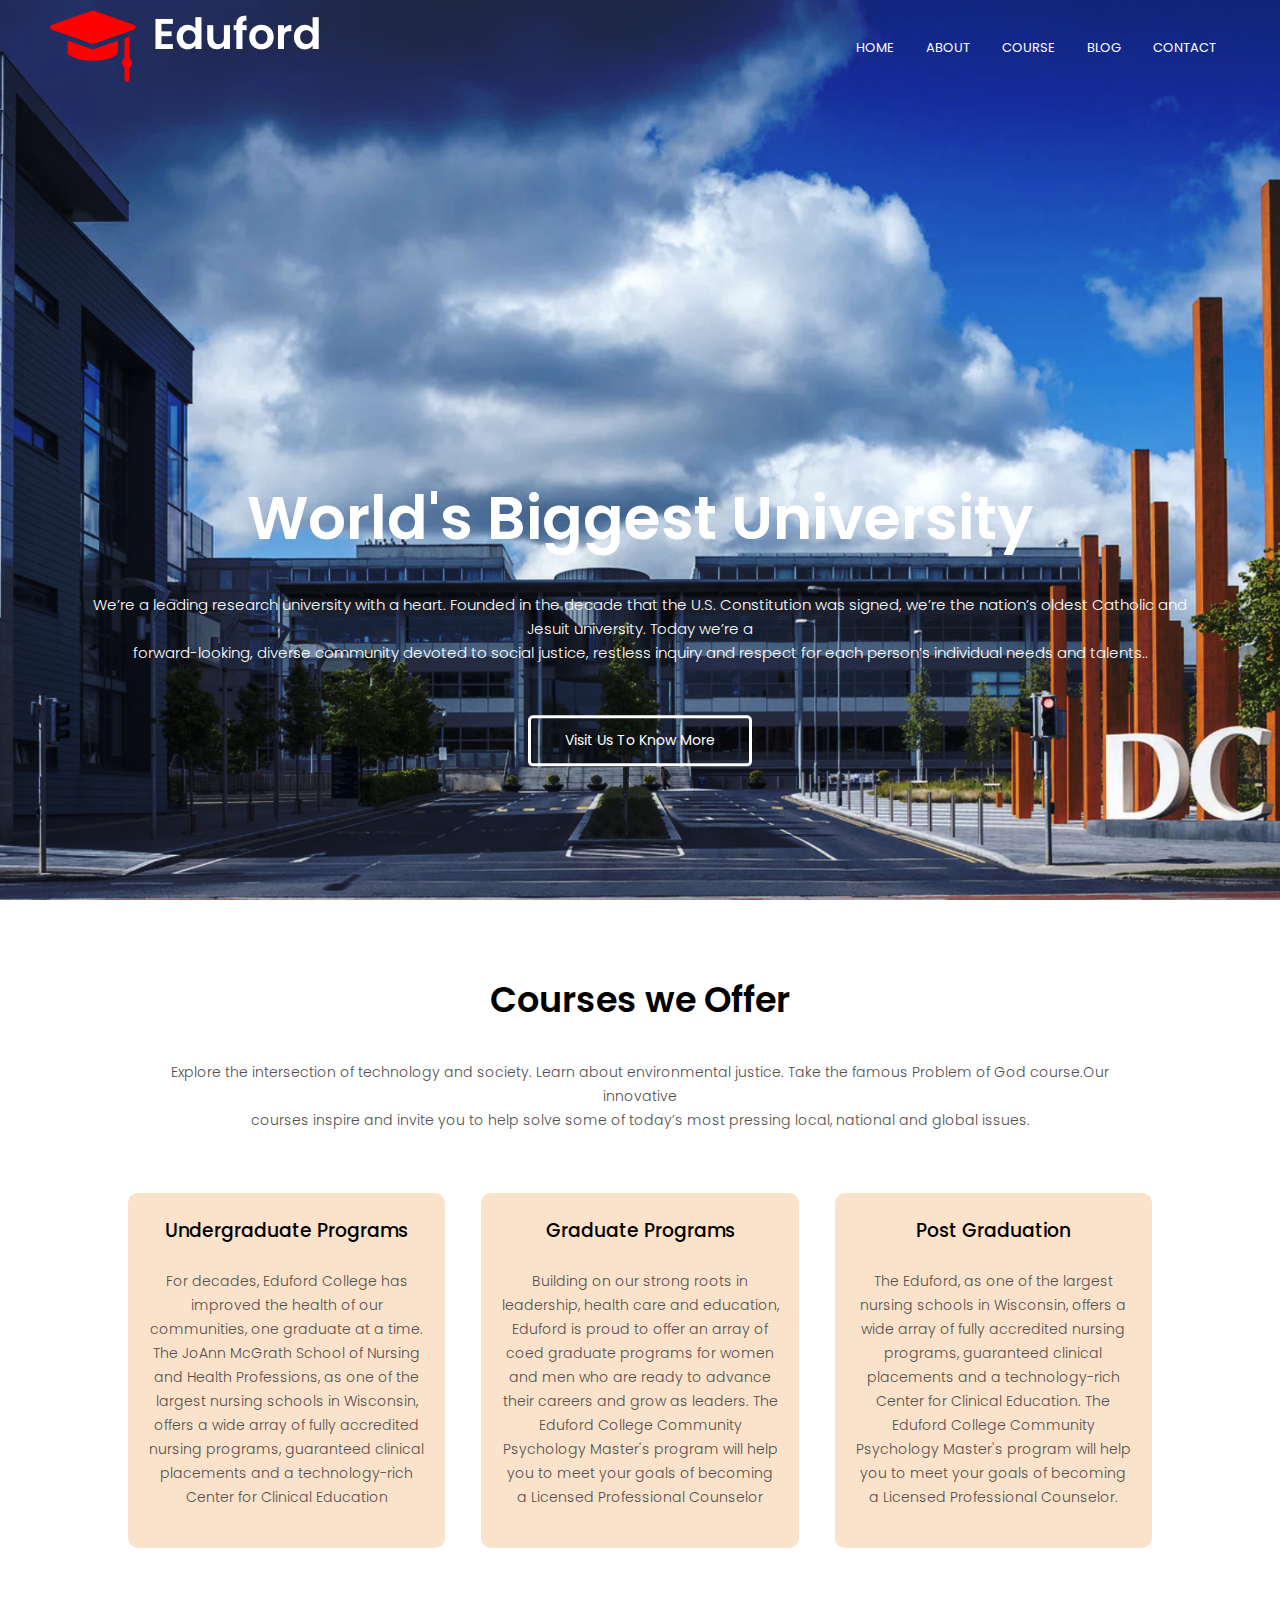
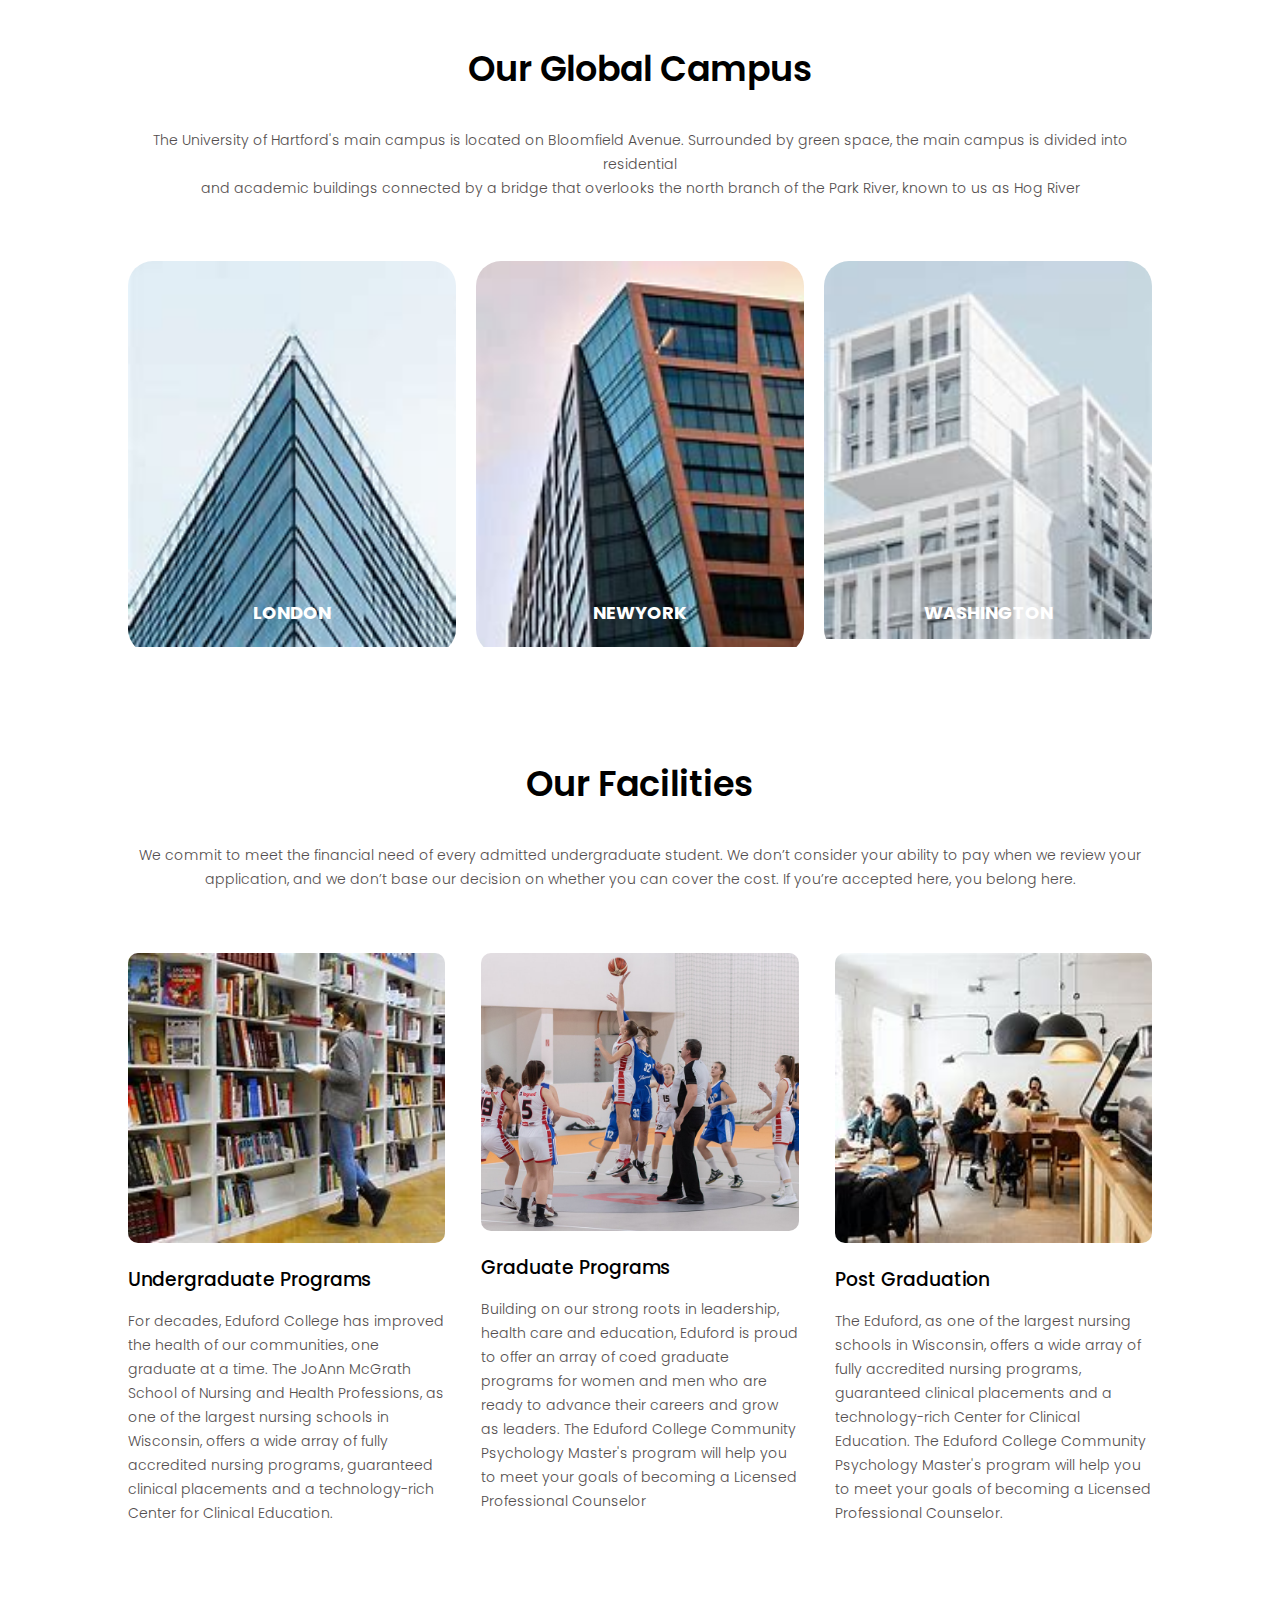
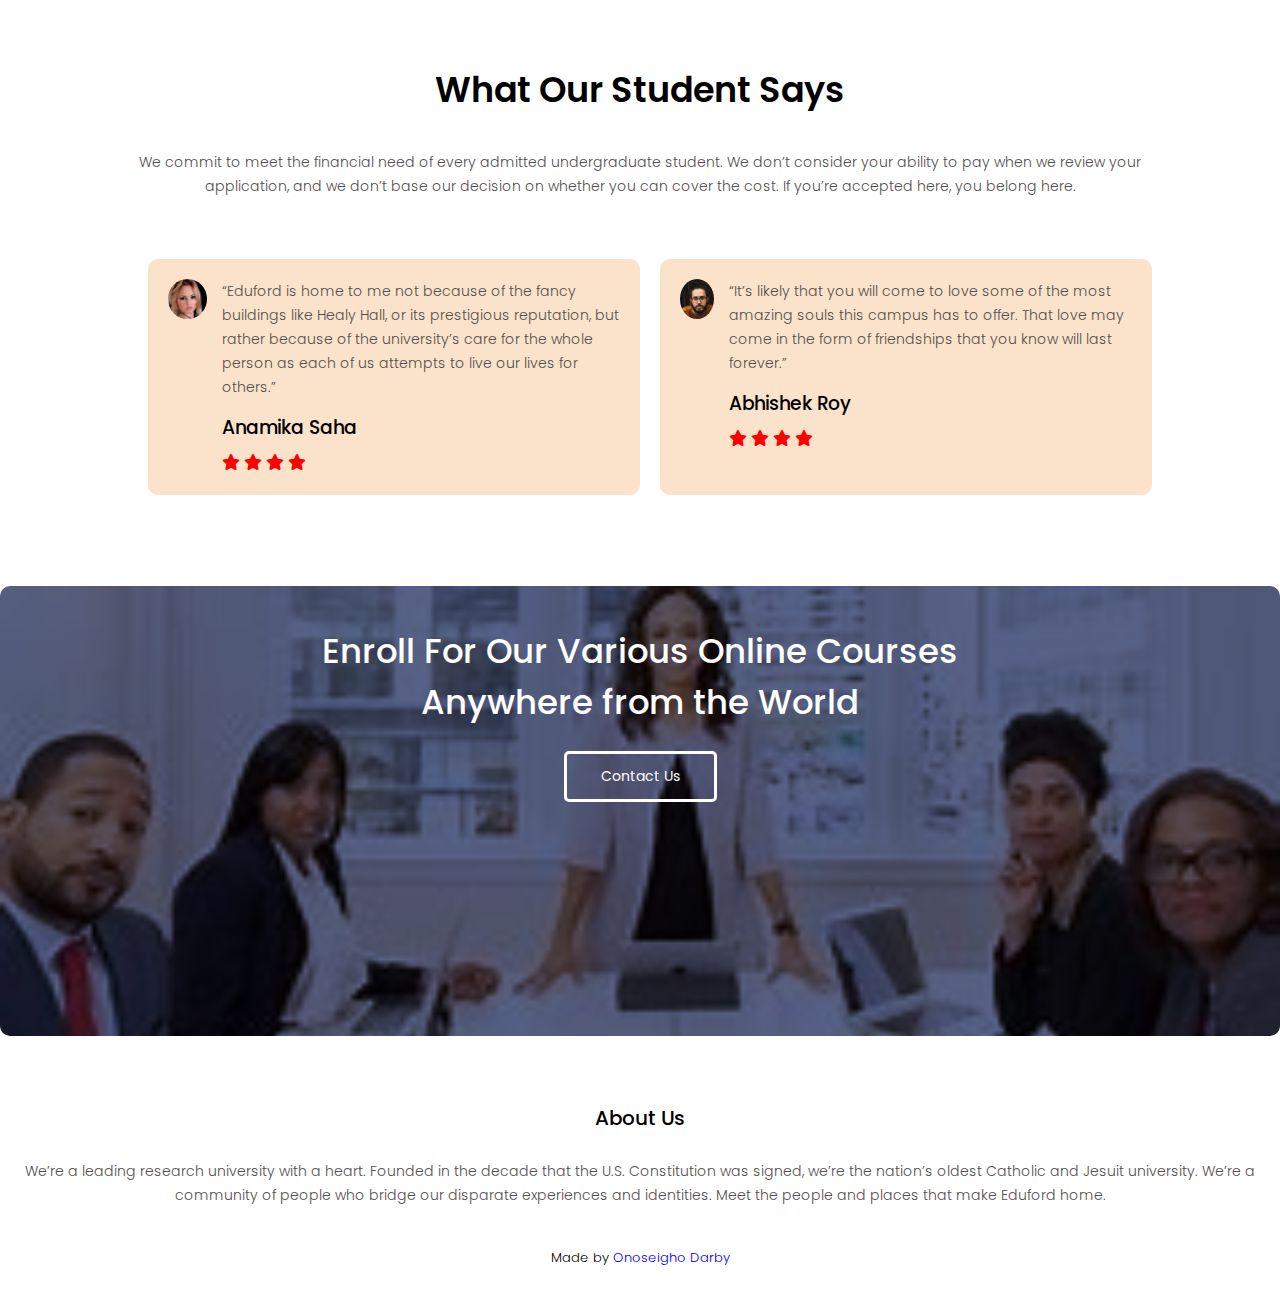
<file: index.html>
<!DOCTYPE html>
<html>
    <head>
        <meta name="viewport" content="with=device-width, initial-scale=1.0">
       <link rel="stylesheet" href="index.css">
       <title>university website</title>
       <link rel="preconnect" href="https://fonts.googleapis.com">
       <link rel="preconnect" href="https://fonts.gstatic.com" crossorigin>
       <link href="https://fonts.googleapis.com/css2?family=Poppins:ital,wght@0,200;0,400;0,500;0,600;0,700;0,800;0,900;1,100;1,300;1,400;1,500;1,600;1,700;1,800;1,900&display=swap" rel="stylesheet">
       <link rel="stylesheet" href="https://cdnjs.cloudflare.com/ajax/libs/font-awesome/6.7.2/css/all.min.css" integrity="sha512-Evv84Mr4kqVGRNSgIGL/F/aIDqQb7xQ2vcrdIwxfjThSH8CSR7PBEakCr51Ck+w+/U6swU2Im1vVX0SVk9ABhg==" crossorigin="anonymous" referrerpolicy="no-referrer" />
    </head>
    <body>
        <!--------first section--------->
        <section class="header">
            <nav>
                <a href=""><img src="logo.png"></a>
                <div class="nav-link" id="navlink">
                    <i class="fa fa-times" onclick="hideMenu()"></i>
                    <ul>
                        <LI class="home"><a href="">HOME</a></LI>
                        <LI><a href="">ABOUT</a></LI>
                        <LI><a href="">COURSE</a></LI>
                        <LI><a href="">BLOG</a></LI>
                        <LI><a href="">CONTACT</a></LI>
                    </ul>
                </div>
                <i class="fa fa-bars" onclick="showMenu()"></i>
            </nav>
            <div class="text">
                <h1>World's Biggest University</h1>
                <p>
                We’re a leading research university with a heart. Founded in the decade that the U.S. Constitution was signed, we’re the nation’s oldest Catholic and Jesuit university.
                Today we’re a<br>forward-looking, diverse community devoted to social justice, restless inquiry and respect for each person’s individual needs and talents..
                </p>
                <a class="btn" href="">Visit Us To Know More</a>
            </div>
        </section>
        <!------second section-------->
        <section class="course">
               <h1>
                Courses we Offer
               </h1>
               <p>Explore the intersection of technology and society. Learn about environmental justice. Take the famous Problem of God course.Our innovative<br> courses inspire and invite you to help solve some of today’s most pressing local, national and global issues.
               </p>
               <div class="row">
                <div class="course-col">
                    <h3>
                        Undergraduate Programs 
                    </h3>
                    <P>
                        For decades, Eduford College has improved the health of our communities, one graduate at a time. The JoAnn McGrath School of Nursing and Health Professions, as one of the largest nursing schools in Wisconsin, offers a wide array of fully accredited nursing programs, guaranteed clinical placements and a technology-rich Center for Clinical Education
                    </P>
                </div>
                <div class="course-col">
                    <h3>
                        Graduate Programs 
                    </h3>
                    <P>
                        Building on our strong roots in leadership, health care and education, Eduford is proud to offer an array of coed graduate programs for women and men who are ready to advance their careers and grow as leaders. The Eduford College Community Psychology Master's program will help you to meet your goals of becoming a Licensed Professional Counselor
                </div>
                <div class="course-col">
                    <h3>
                        Post Graduation 
                    </h3>
                    <P>
                        The Eduford, as one of the largest nursing schools in Wisconsin, offers a wide array of fully accredited nursing programs, guaranteed clinical placements and a technology-rich Center for Clinical Education. The Eduford College Community Psychology Master's program will help you to meet your goals of becoming a Licensed Professional Counselor.
                    </P>
                </div>
               </div> 
        </section>
 <!------thrid section-------->
 <section class="campus">
    <h1>Our Global Campus</h1>
    <p>
        The University of Hartford's main campus is located on Bloomfield Avenue. Surrounded by green space, the main campus is divided into residential<br> and academic buildings connected by a bridge that overlooks the north branch of the Park River, known to us as Hog River
    </p>

    <div class="row">
        <div class="campus-col">
            <img src="LONDON.jpeg">
        <div class="layout">
            <h3>
              LONDON  
            </h3>
        </div>
        </div>
        <div class="campus-col">
            <img src="NEWYORK.jpeg">
        <div class="layout">
            <h3>
               NEWYORK 
            </h3>
        </div>
        </div>
        <div class="campus-col">
            <img src="WASHINGTON.jpeg">
        <div class="layout">
            <h3>
               WASHINGTON 
            </h3>
        </div>
        </div>
    </div>
 </section>
 <!------fourth section-------->
 <section class="campus">
    <h1>Our Facilities</h1>
    <p>
        We commit to meet the financial need of every admitted undergraduate student. We don’t consider your ability to pay when we review your application, and we don’t base our decision on whether you can cover the cost. If you’re accepted here, you belong here.  
    </p>
    <div class="row">
        <div class="facilities-col">
            <img src="READ.jpeg">
            <h3>Undergraduate Programs</h3>
            <p>For decades, Eduford College has improved the health of our communities, one graduate at a time. The JoAnn McGrath School of Nursing and Health Professions, as one of the largest nursing schools in Wisconsin, offers a wide array of fully accredited nursing programs, guaranteed clinical placements and a technology-rich Center for Clinical Education.
            </p>
        </div>
        <div class="facilities-col">
            <img src="basketball.png">
            <h3>Graduate Programs</h3>
            <p>
                Building on our strong roots in leadership, health care and education, Eduford is proud to offer an array of coed graduate programs for women and men who are ready to advance their careers and grow as leaders. The Eduford College Community Psychology Master's program will help you to meet your goals of becoming a Licensed Professional Counselor
            </p>
        </div>
        <div class="facilities-col">
            <img src="Library.jpeg">
            <h3>Post Graduation</h3>
            <p>
                The Eduford, as one of the largest nursing schools in Wisconsin, offers a wide array of fully accredited nursing programs, guaranteed clinical placements and a technology-rich Center for Clinical Education. The Eduford College Community Psychology Master's program will help you to meet your goals of becoming a Licensed Professional Counselor.  
            </p>
        </div>
    </div>
 </section>
 <!-------sixth section------>
 <section class="testimonies">
        <h1>What Our Student Says</h1>
        <p>
            We commit to meet the financial need of every admitted undergraduate student. We don’t consider your ability to pay when we review your<br> application, and we don’t base our decision on whether you can cover the cost. If you’re accepted here, you belong here.  
        </p>
        <div class="row">
            <div class="testimonies-col">
                <img src="TESTIMONY 2.jpeg">
                <div>
                    <p>
                        “Eduford is home to me not because of the fancy buildings like Healy Hall, or its prestigious reputation, but rather because of the university’s care for the whole person as each of us attempts to live our lives for others.”
                    </p>
                    <h3>
                        Anamika Saha
                    </h3>
                    <i class="fa fa-star"></i>
                    <i class="fa fa-star"></i>
                    <i class="fa fa-star"></i>
                    <i class="fa fa-star"></i>
                </div>
            </div>
            <div class="testimonies-col">
                <img src="TESTIMONY 1.jpeg">
                <div>
                    <p>
                        “It’s likely that you will come to love some of the most amazing souls this campus has to offer. That love may come in the form of friendships that you know will last forever.”
                    </p>
                    <h3>
                        Abhishek Roy
                    </h3>
                    <i class="fa fa-star"></i>
                    <i class="fa fa-star"></i>
                    <i class="fa fa-star"></i>
                    <i class="fa fa-star"></i>
                </div>
            </div>
        </div>
 </section>


 <!--------seventh section---------->
 <section class="action">
    <h1>Enroll For Our Various Online Courses<br>
        Anywhere from the World
    </h1>
    <a class="btn" href="">Contact Us</a>
 </section>

 <!--------Last section---------->
 <section class="about">
 <h2>About Us</h2>
 <p>We’re a leading research university with a heart. Founded in the decade that the U.S. Constitution was signed, we’re the nation’s oldest Catholic and Jesuit university. We’re a community of people who bridge our disparate experiences and identities. Meet the people and places that make Eduford home.</p>
 <h6>
    Made by <span class="darby">Onoseigho Darby</span>
 </h6>
 </section>

        <!-------javascript for the menu------->
        <script class="java">
            var navlink = document.getElementById("navlink")
            function showMenu(){
                navlink.style.right ="0px"
            }
            function hideMenu(){
                navlink.style.right ="-200px"
            }
        </script>
    </body>
</html>
</file>
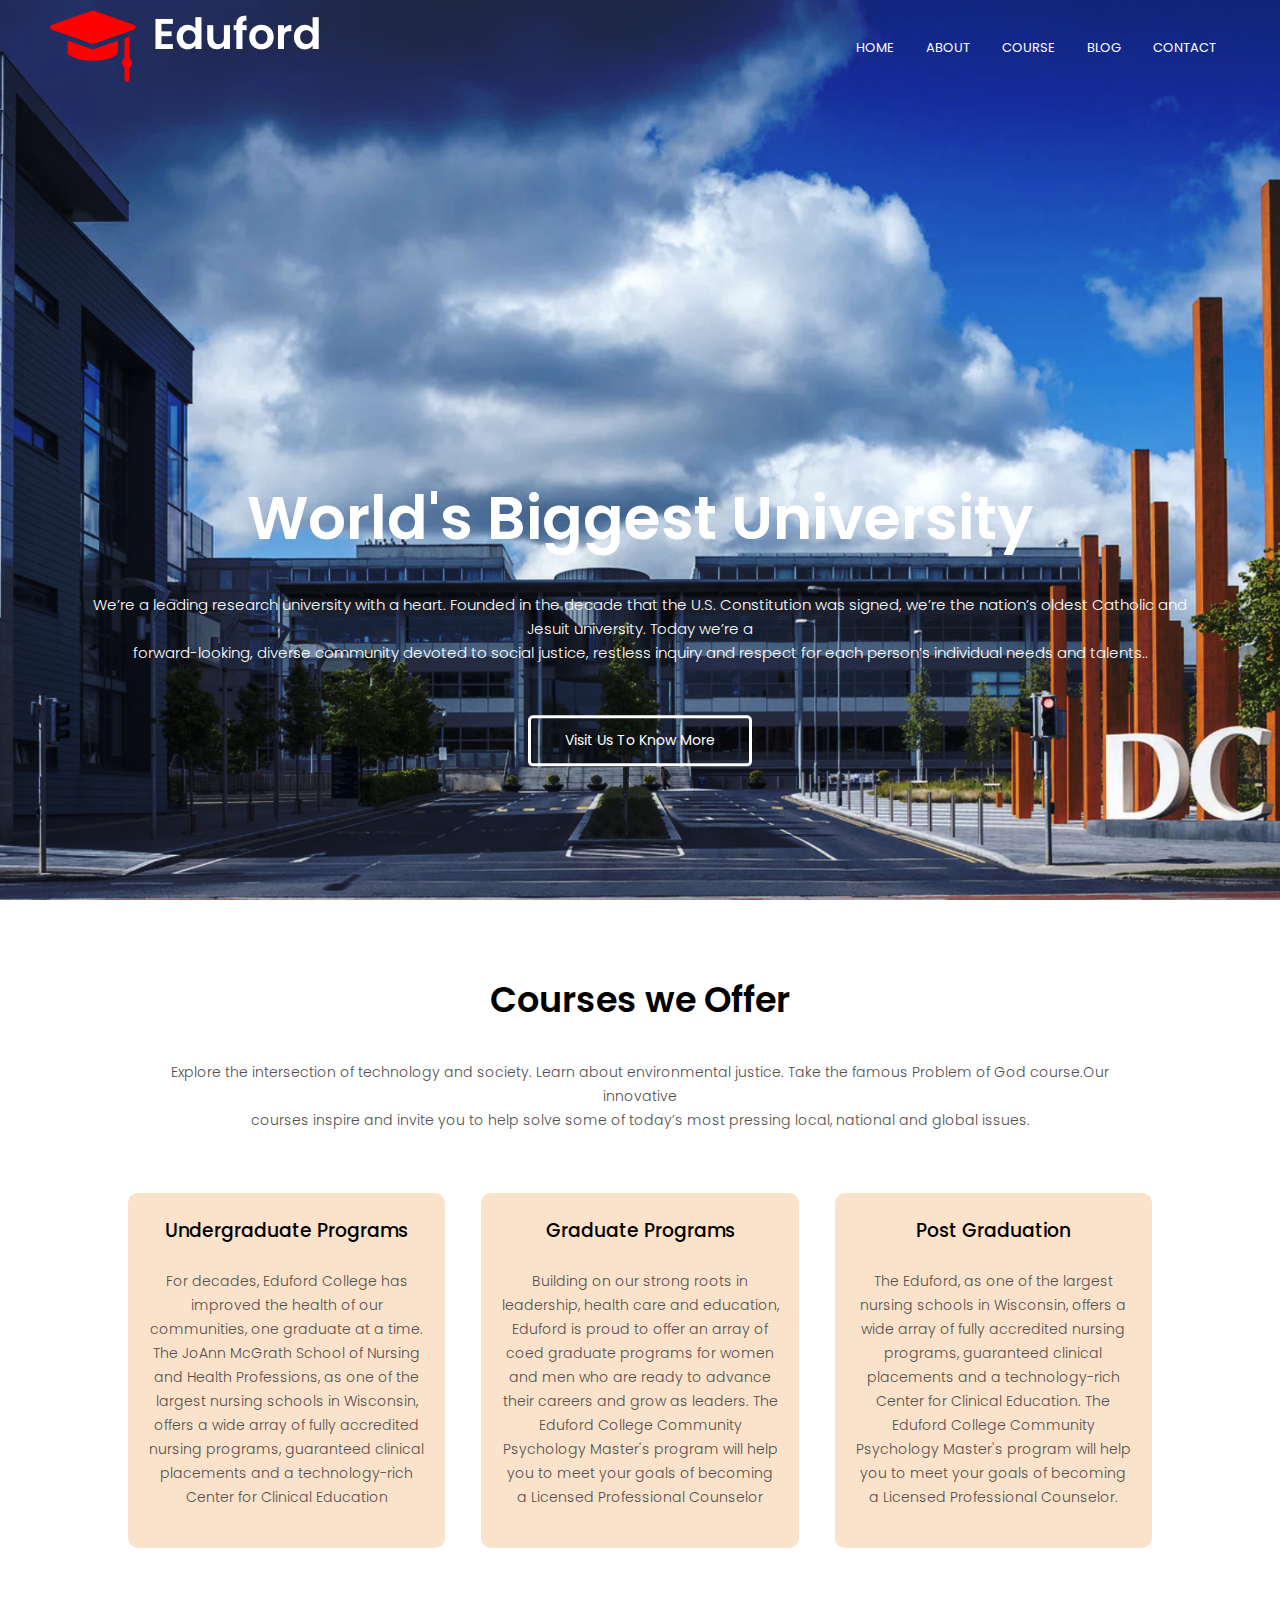
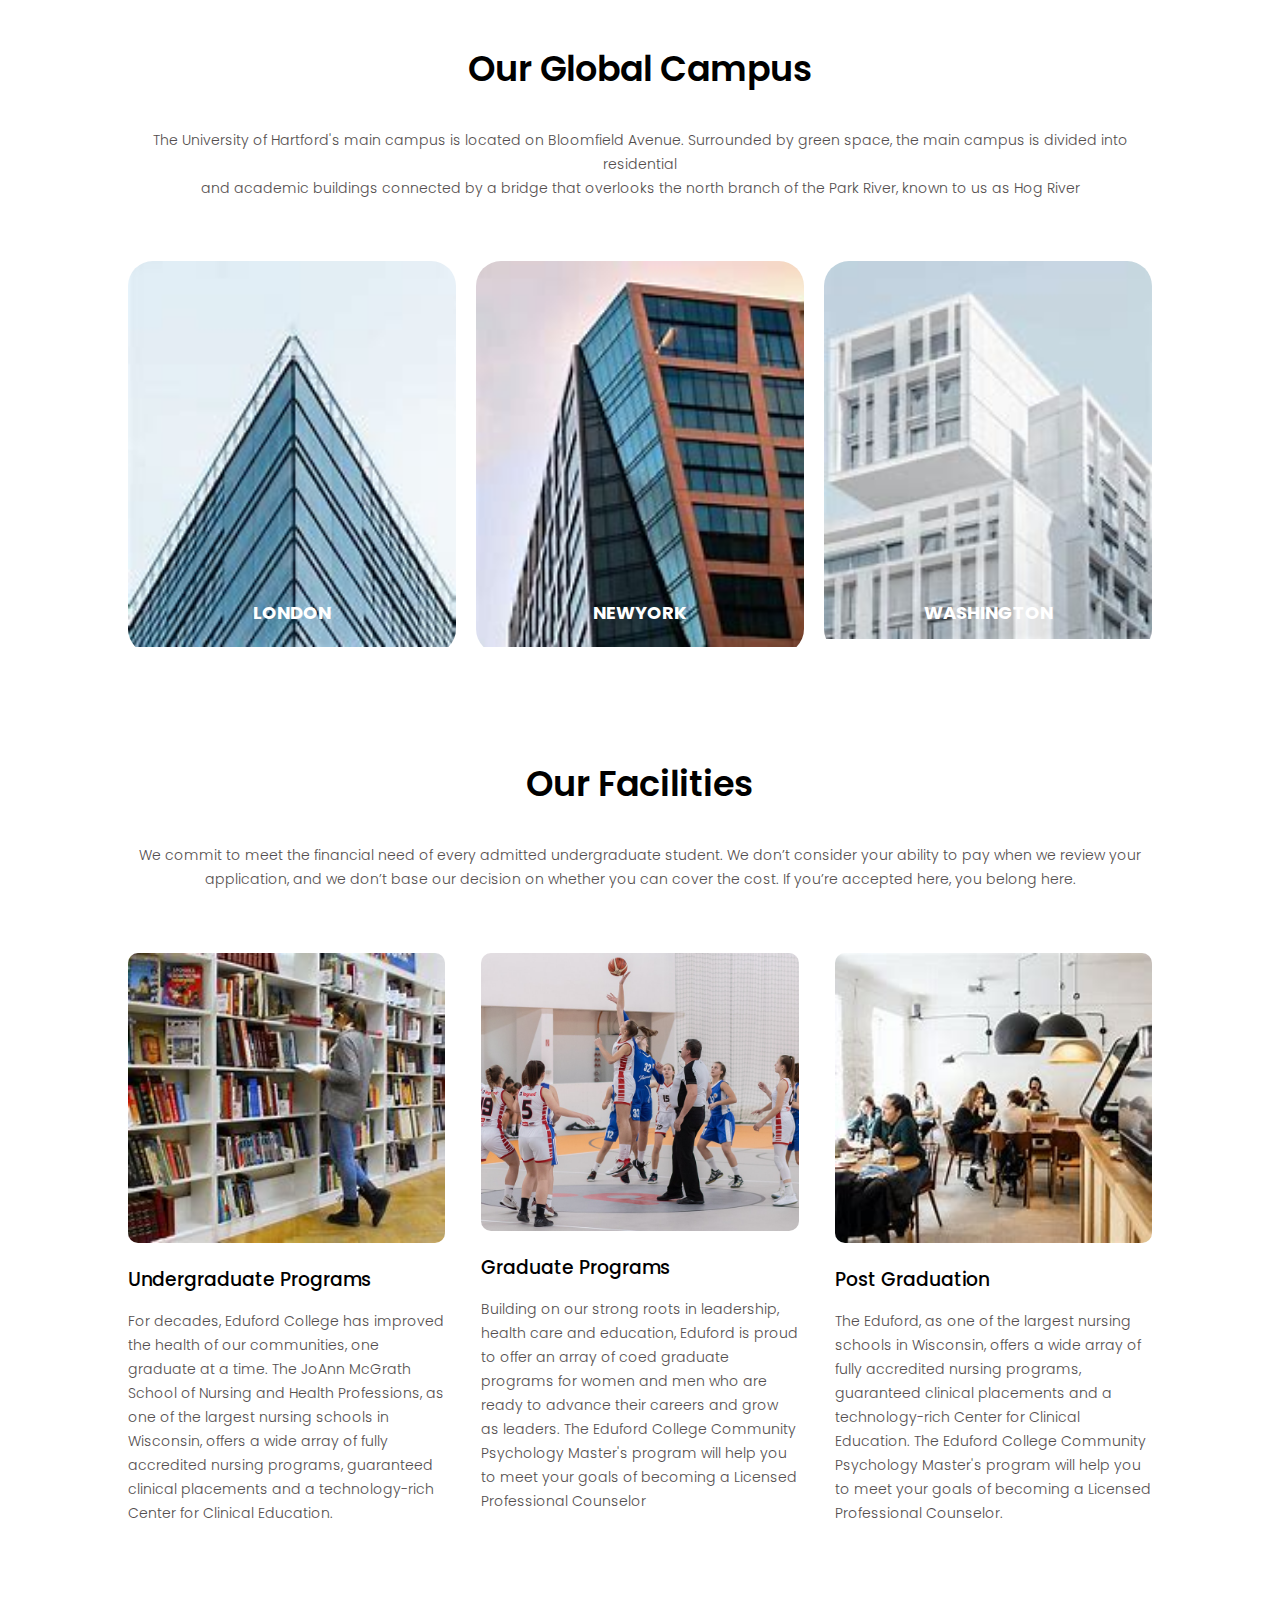
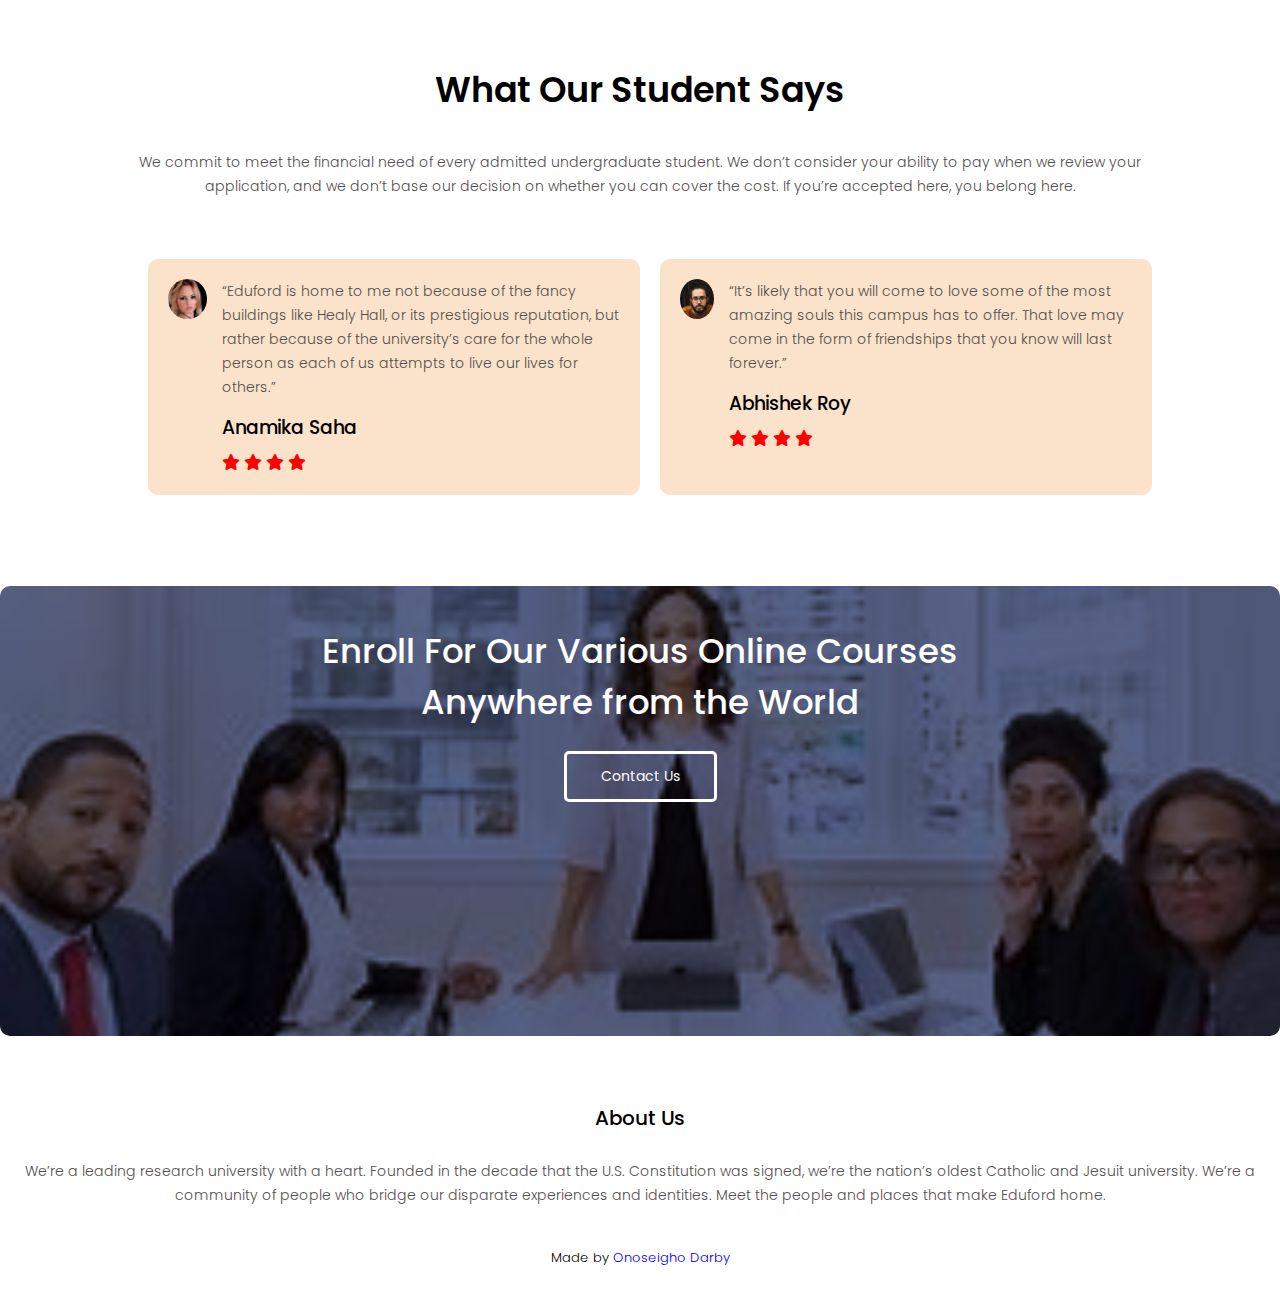
<file: darby.html>
<!DOCTYPE html>
<html>
    <head>
        <meta name="viewport" content="with=device-width, initial-scale=1.0">
       <link rel="stylesheet" href="darby.css">
       <title>university website</title>
       <link rel="preconnect" href="https://fonts.googleapis.com">
       <link rel="preconnect" href="https://fonts.gstatic.com" crossorigin>
       <link href="https://fonts.googleapis.com/css2?family=Poppins:ital,wght@0,200;0,400;0,500;0,600;0,700;0,800;0,900;1,100;1,300;1,400;1,500;1,600;1,700;1,800;1,900&display=swap" rel="stylesheet">
       <link rel="stylesheet" href="https://cdnjs.cloudflare.com/ajax/libs/font-awesome/6.7.2/css/all.min.css" integrity="sha512-Evv84Mr4kqVGRNSgIGL/F/aIDqQb7xQ2vcrdIwxfjThSH8CSR7PBEakCr51Ck+w+/U6swU2Im1vVX0SVk9ABhg==" crossorigin="anonymous" referrerpolicy="no-referrer" />
    </head>
    <body>
        <!--------first section--------->
        <section class="header">
            <nav>
                <a href=""><img src="logo.png"></a>
                <div class="nav-link" id="navlink">
                    <i class="fa fa-times" onclick="hideMenu()"></i>
                    <ul>
                        <LI class="home"><a href="">HOME</a></LI>
                        <LI><a href="">ABOUT</a></LI>
                        <LI><a href="">COURSE</a></LI>
                        <LI><a href="">BLOG</a></LI>
                        <LI><a href="">CONTACT</a></LI>
                    </ul>
                </div>
                <i class="fa fa-bars" onclick="showMenu()"></i>
            </nav>
            <div class="text">
                <h1>World's Biggest University</h1>
                <p>
                We’re a leading research university with a heart. Founded in the decade that the U.S. Constitution was signed, we’re the nation’s oldest Catholic and Jesuit university.
                Today we’re a<br>forward-looking, diverse community devoted to social justice, restless inquiry and respect for each person’s individual needs and talents..
                </p>
                <a class="btn" href="">Visit Us To Know More</a>
            </div>
        </section>
        <!------second section-------->
        <section class="course">
               <h1>
                Courses we Offer
               </h1>
               <p>Explore the intersection of technology and society. Learn about environmental justice. Take the famous Problem of God course.Our innovative<br> courses inspire and invite you to help solve some of today’s most pressing local, national and global issues.
               </p>
               <div class="row">
                <div class="course-col">
                    <h3>
                        Undergraduate Programs 
                    </h3>
                    <P>
                        For decades, Eduford College has improved the health of our communities, one graduate at a time. The JoAnn McGrath School of Nursing and Health Professions, as one of the largest nursing schools in Wisconsin, offers a wide array of fully accredited nursing programs, guaranteed clinical placements and a technology-rich Center for Clinical Education
                    </P>
                </div>
                <div class="course-col">
                    <h3>
                        Graduate Programs 
                    </h3>
                    <P>
                        Building on our strong roots in leadership, health care and education, Eduford is proud to offer an array of coed graduate programs for women and men who are ready to advance their careers and grow as leaders. The Eduford College Community Psychology Master's program will help you to meet your goals of becoming a Licensed Professional Counselor
                </div>
                <div class="course-col">
                    <h3>
                        Post Graduation 
                    </h3>
                    <P>
                        The Eduford, as one of the largest nursing schools in Wisconsin, offers a wide array of fully accredited nursing programs, guaranteed clinical placements and a technology-rich Center for Clinical Education. The Eduford College Community Psychology Master's program will help you to meet your goals of becoming a Licensed Professional Counselor.
                    </P>
                </div>
               </div> 
        </section>
 <!------thrid section-------->
 <section class="campus">
    <h1>Our Global Campus</h1>
    <p>
        The University of Hartford's main campus is located on Bloomfield Avenue. Surrounded by green space, the main campus is divided into residential<br> and academic buildings connected by a bridge that overlooks the north branch of the Park River, known to us as Hog River
    </p>

    <div class="row">
        <div class="campus-col">
            <img src="LONDON.jpeg">
        <div class="layout">
            <h3>
              LONDON  
            </h3>
        </div>
        </div>
        <div class="campus-col">
            <img src="NEWYORK.jpeg">
        <div class="layout">
            <h3>
               NEWYORK 
            </h3>
        </div>
        </div>
        <div class="campus-col">
            <img src="WASHINGTON.jpeg">
        <div class="layout">
            <h3>
               WASHINGTON 
            </h3>
        </div>
        </div>
    </div>
 </section>
 <!------fourth section-------->
 <section class="campus">
    <h1>Our Facilities</h1>
    <p>
        We commit to meet the financial need of every admitted undergraduate student. We don’t consider your ability to pay when we review your application, and we don’t base our decision on whether you can cover the cost. If you’re accepted here, you belong here.  
    </p>
    <div class="row">
        <div class="facilities-col">
            <img src="READ.jpeg">
            <h3>Undergraduate Programs</h3>
            <p>For decades, Eduford College has improved the health of our communities, one graduate at a time. The JoAnn McGrath School of Nursing and Health Professions, as one of the largest nursing schools in Wisconsin, offers a wide array of fully accredited nursing programs, guaranteed clinical placements and a technology-rich Center for Clinical Education.
            </p>
        </div>
        <div class="facilities-col">
            <img src="basketball.png">
            <h3>Graduate Programs</h3>
            <p>
                Building on our strong roots in leadership, health care and education, Eduford is proud to offer an array of coed graduate programs for women and men who are ready to advance their careers and grow as leaders. The Eduford College Community Psychology Master's program will help you to meet your goals of becoming a Licensed Professional Counselor
            </p>
        </div>
        <div class="facilities-col">
            <img src="Library.jpeg">
            <h3>Post Graduation</h3>
            <p>
                The Eduford, as one of the largest nursing schools in Wisconsin, offers a wide array of fully accredited nursing programs, guaranteed clinical placements and a technology-rich Center for Clinical Education. The Eduford College Community Psychology Master's program will help you to meet your goals of becoming a Licensed Professional Counselor.  
            </p>
        </div>
    </div>
 </section>
 <!-------sixth section------>
 <section class="testimonies">
        <h1>What Our Student Says</h1>
        <p>
            We commit to meet the financial need of every admitted undergraduate student. We don’t consider your ability to pay when we review your<br> application, and we don’t base our decision on whether you can cover the cost. If you’re accepted here, you belong here.  
        </p>
        <div class="row">
            <div class="testimonies-col">
                <img src="TESTIMONY 2.jpeg">
                <div>
                    <p>
                        “Eduford is home to me not because of the fancy buildings like Healy Hall, or its prestigious reputation, but rather because of the university’s care for the whole person as each of us attempts to live our lives for others.”
                    </p>
                    <h3>
                        Anamika Saha
                    </h3>
                    <i class="fa fa-star"></i>
                    <i class="fa fa-star"></i>
                    <i class="fa fa-star"></i>
                    <i class="fa fa-star"></i>
                </div>
            </div>
            <div class="testimonies-col">
                <img src="TESTIMONY 1.jpeg">
                <div>
                    <p>
                        “It’s likely that you will come to love some of the most amazing souls this campus has to offer. That love may come in the form of friendships that you know will last forever.”
                    </p>
                    <h3>
                        Abhishek Roy
                    </h3>
                    <i class="fa fa-star"></i>
                    <i class="fa fa-star"></i>
                    <i class="fa fa-star"></i>
                    <i class="fa fa-star"></i>
                </div>
            </div>
        </div>
 </section>


 <!--------seventh section---------->
 <section class="action">
    <h1>Enroll For Our Various Online Courses<br>
        Anywhere from the World
    </h1>
    <a class="btn" href="">Contact Us</a>
 </section>

 <!--------Last section---------->
 <section class="about">
 <h2>About Us</h2>
 <p>We’re a leading research university with a heart. Founded in the decade that the U.S. Constitution was signed, we’re the nation’s oldest Catholic and Jesuit university. We’re a community of people who bridge our disparate experiences and identities. Meet the people and places that make Eduford home.</p>
 <h6>
    Made by <span class="darby">Onoseigho Darby</span>
 </h6>
 </section>

        <!-------javascript for the menu------->
        <script class="java">
            var navlink = document.getElementById("navlink")
            function showMenu(){
                navlink.style.right ="0px"
            }
            function hideMenu(){
                navlink.style.right ="-200px"
            }
        </script>
    </body>
</html>
</file>
<file: index.css>
body{
    padding: 0;
    margin: 0;
    font-family: "Poppins", serif;
}
.header{
    min-height: 100vh;
    width: 100%;
    background-image:url(back.png);
    background-position: center;
    background-blend-mode:hard-light;
    background-size: cover;
    position: relative;
    background-color: rgba(4,9,30,0.7);

}
nav{
    display: flex;
    padding: 4px 50px;
    justify-content: space-between;
    align-items: center;
}
nav img{
    width: 100%;
}
.nav-link{
    flex: 1;
    text-align:right;
}
.nav-link ul li{
    list-style: none;
    display: inline-block;
    padding: 8px 14px;
    position: relative;
}
.nav-link ul li a{
    color: white;
    text-decoration: none;
    font-size: 13px;
}
.nav-link ul li::after{
    content:"" ;
    height: 1px;
    width: 0%;
    background:rgb(240, 151, 151);
    display: block;
    margin: auto;
    transition: 0.5s;
}

.nav-link ul li:hover::after{
    width: 100%;
}
.text{
    width: 90%;
    position: absolute;
    top: 50%;
    left: 50%;
    transform: translate(-50%,-5%);
    text-align: center;
    color: white;
}
.text h1{
    font-size: 60px;
    margin-bottom: 20px;
}
.text p{
    margin: 10px 0 40px;
    font-size: 15px;
    color: white;
}
.btn{
    display: inline-block;
    text-decoration: none;
    color: white;
    border: 3px solid white;
    padding: 12px 34px;
    border-radius: 5px;
    font-size: 14px;
    background: transparent;
    position: relative;
    cursor: pointer;
}
.btn:hover{
    border: 1px solid red;
    background: red;
    transition: 1s;
}
nav .fa{
    display:none;
}
/* styles for smaller screen*/
@media(max-width:800px){
    .text h1{
        font-size: 30px;
        margin-bottom: 20px;
    }
    .text{
        width: 100%;
        position: absolute;
        top: 40%;
        left: 50%;
        transform: translate(-50%,-5%);
        text-align: center;
        color: white;
    }
    nav img{
        width:45%;
        margin-left: 0px;
        padding-left: 0;
    }
    .nav-link ul li{
        display: block;
    }
    .nav-link{
        position: absolute;
        background:red;
        height: 100vh;
        width: 200px;
        top: 0;
        right:-200px;
        text-align: left;
        z-index: 4;
        transition: 1s;
    }
    nav .fa{
        display: block;
        margin: 2px;
        color: white;
        font-size: 18px;
        cursor: pointer;
    }
    .nav-link ul{
        padding: 30px;
    } 
}
/*-----second section------*/
.course{
    width: 80%;
    margin: auto;
    text-align: center;
    padding-top: 50px;
}
h1{
    font-size: 35px;
    font-weight: 600;
}
p{
    font-size: 15px;
    color: rgb(83, 78, 78);
    font-weight: 300;
    line-height:24px;
    padding: 10px;
}
.row{
    margin-top: 5%;
    display: flex;
    justify-content: space-between;
}
.course-col{
    flex-basis: 31%;
    background: rgb(250, 227, 202);
    border-radius: 10px;
    margin-bottom: 20px;
    padding: 15px 10px;
    box-sizing: border-box;
    transition: 1s;
}
h3{
    text-align: center;
    font-weight: 500;
    margin: 8px 0;
}
.course-col:hover{
    box-shadow: 0 0 20px rgba( 0,0,0, 0.2);
}
@media(max-width:700px){
    .row{
        flex-direction: column;
    }
}
/*-----third section-----*/
.campus{
    width: 80%;
    margin: auto;
    text-align: center;
    padding-top: 50px;
}
p{
    font-size: 14px;
    color: rgb(83, 78, 78);
    font-weight: 300;
    line-height:24px;
    padding: 10px;
}
.campus-col{
    flex-basis: 32%;
    border-radius: 25px;
    margin-bottom: 30px;
    position: relative;
    overflow: hidden;

}
.campus-col img{
    width: 100%;
    object-fit:cover;
}
.layout h3{
    font-size: 18px;
    font-weight: 700;
    color: white;
    width: 100%;
    bottom: 20px;
    left: 50%;
    transform: translateX(-50%);
    position: absolute;
    opacity: 1;
    transition: 0.5s;

}
.layout:hover h3{
    bottom: 50%;
    opacity: 1;
}

.layout{
    background:transparent;
    height: 100%;
    width: 100%;
    position: absolute;
    top: 0;
    left: 0;
    transition: 0.5s;
}
.layout:hover{
    background:rgba(206, 136, 136, 0.7);
    bottom: 50px;


}
/*------- fouth section-------*/
.facilities-col{
    flex-basis: 31%;
    border-radius: 10px;
    margin-bottom: 5%;
    text-align: left;
}
.facilities-col img{
    width: 100%;
    border-radius: 10px;
}
.facilities-col p{
    padding: 0;

}
.facilities-col h3{
    margin-top: 15px;
    margin-bottom: 15px;
    text-align: left;
}
/*------ fifth section------*/
.testimonies{
    width: 80%;
    margin: auto;
    padding-top:50px;
    text-align: center;
}
.testimonies-col{
    flex-basis: 46%;
    border-radius: 10px;
    margin-bottom: 5%;
    text-align: left;
    background: rgb(250, 227, 202);
    padding: 20px;
    cursor: pointer;
    display: flex;
}
.testimonies-col img{
    height: 40px;
    margin-left: 5px;
    margin-right: 30px;
    border-radius: 50%;
}
.testimonies-col h3{
    text-align: left;
}
.testimonies-col p{
    padding: 0;
    margin-top: 0;
}
.testimonies-col .fa{
    color: red;
}
@media(min-width:700px){
    .testimonies-col img{
        margin-left:0px;
        margin-right:15px;
    }
    .testimonies-col{
        flex-basis: 46%;
        border-radius: 10px;
        margin-bottom: 5%;
        margin-left: 20px;
        text-align: left;
        background: rgb(250, 227, 202);
        padding: 20px;
        cursor: pointer;
        display: flex;
    }
}
/*------seventh section-------*/
.action{
    min-height:50vh;
    width: 100%;
    background-image:url(LAST\ IMG.jpeg);
    background-position: center;
    background-blend-mode:soft-light;
    background-size: cover;
    position: relative;
    text-align: center;
    border-radius: 10px;
    background-color: rgba(4,9,30,0.7);

}
.action h1{
    color:white ;
    text-align: center;
    font-size: 34px;
    font-weight: 500;
    padding-top: 40px;
    margin-top: 40px;
}
@media(max-width:700px){
    .action h1{
        font-size: 24px;
        line-height: 60px;
    }
}
.about{ 
    height: auto;
    padding-top: 50px;
    text-align: center;
}
.about h2{
    font-size: 20px;
    font-weight: 500;
    color:black;
    text-align: center;
}
.about p{
    font-size: 14px;
    font-weight: 300;
}
.about h6{
    font-size: 13px;
    font-weight: 300; 
}
.darby{
    color:blue;
}
@media(min-width:800px){
    p{
        font-size: 14px;
    } 
}
</file>
<file: darby.css>
body{
    padding: 0;
    margin: 0;
    font-family: "Poppins", serif;
}
.header{
    min-height: 100vh;
    width: 100%;
    background-image:url(back.png);
    background-position: center;
    background-blend-mode:hard-light;
    background-size: cover;
    position: relative;
    background-color: rgba(4,9,30,0.7);

}
nav{
    display: flex;
    padding: 4px 50px;
    justify-content: space-between;
    align-items: center;
}
nav img{
    width: 100%;
}
.nav-link{
    flex: 1;
    text-align:right;
}
.nav-link ul li{
    list-style: none;
    display: inline-block;
    padding: 8px 14px;
    position: relative;
}
.nav-link ul li a{
    color: white;
    text-decoration: none;
    font-size: 13px;
}
.nav-link ul li::after{
    content:"" ;
    height: 1px;
    width: 0%;
    background:rgb(240, 151, 151);
    display: block;
    margin: auto;
    transition: 0.5s;
}

.nav-link ul li:hover::after{
    width: 100%;
}
.text{
    width: 90%;
    position: absolute;
    top: 50%;
    left: 50%;
    transform: translate(-50%,-5%);
    text-align: center;
    color: white;
}
.text h1{
    font-size: 60px;
    margin-bottom: 20px;
}
.text p{
    margin: 10px 0 40px;
    font-size: 15px;
    color: white;
}
.btn{
    display: inline-block;
    text-decoration: none;
    color: white;
    border: 3px solid white;
    padding: 12px 34px;
    border-radius: 5px;
    font-size: 14px;
    background: transparent;
    position: relative;
    cursor: pointer;
}
.btn:hover{
    border: 1px solid red;
    background: red;
    transition: 1s;
}
nav .fa{
    display:none;
}
/* styles for smaller screen*/
@media(max-width:800px){
    .text h1{
        font-size: 30px;
        margin-bottom: 20px;
    }
    .text{
        width: 100%;
        position: absolute;
        top: 40%;
        left: 50%;
        transform: translate(-50%,-5%);
        text-align: center;
        color: white;
    }
    nav img{
        width:45%;
        margin-left: 0px;
        padding-left: 0;
    }
    .nav-link ul li{
        display: block;
    }
    .nav-link{
        position: absolute;
        background:red;
        height: 100vh;
        width: 200px;
        top: 0;
        right:-200px;
        text-align: left;
        z-index: 4;
        transition: 1s;
    }
    nav .fa{
        display: block;
        margin: 2px;
        color: white;
        font-size: 18px;
        cursor: pointer;
    }
    .nav-link ul{
        padding: 30px;
    } 
}
/*-----second section------*/
.course{
    width: 80%;
    margin: auto;
    text-align: center;
    padding-top: 50px;
}
h1{
    font-size: 35px;
    font-weight: 600;
}
p{
    font-size: 15px;
    color: rgb(83, 78, 78);
    font-weight: 300;
    line-height:24px;
    padding: 10px;
}
.row{
    margin-top: 5%;
    display: flex;
    justify-content: space-between;
}
.course-col{
    flex-basis: 31%;
    background: rgb(250, 227, 202);
    border-radius: 10px;
    margin-bottom: 20px;
    padding: 15px 10px;
    box-sizing: border-box;
    transition: 1s;
}
h3{
    text-align: center;
    font-weight: 500;
    margin: 8px 0;
}
.course-col:hover{
    box-shadow: 0 0 20px rgba( 0,0,0, 0.2);
}
@media(max-width:700px){
    .row{
        flex-direction: column;
    }
}
/*-----third section-----*/
.campus{
    width: 80%;
    margin: auto;
    text-align: center;
    padding-top: 50px;
}
p{
    font-size: 14px;
    color: rgb(83, 78, 78);
    font-weight: 300;
    line-height:24px;
    padding: 10px;
}
.campus-col{
    flex-basis: 32%;
    border-radius: 25px;
    margin-bottom: 30px;
    position: relative;
    overflow: hidden;

}
.campus-col img{
    width: 100%;
    object-fit:cover;
}
.layout h3{
    font-size: 18px;
    font-weight: 700;
    color: white;
    width: 100%;
    bottom: 20px;
    left: 50%;
    transform: translateX(-50%);
    position: absolute;
    opacity: 1;
    transition: 0.5s;

}
.layout:hover h3{
    bottom: 50%;
    opacity: 1;
}

.layout{
    background:transparent;
    height: 100%;
    width: 100%;
    position: absolute;
    top: 0;
    left: 0;
    transition: 0.5s;
}
.layout:hover{
    background:rgba(206, 136, 136, 0.7);
    bottom: 50px;


}
/*------- fouth section-------*/
.facilities-col{
    flex-basis: 31%;
    border-radius: 10px;
    margin-bottom: 5%;
    text-align: left;
}
.facilities-col img{
    width: 100%;
    border-radius: 10px;
}
.facilities-col p{
    padding: 0;

}
.facilities-col h3{
    margin-top: 15px;
    margin-bottom: 15px;
    text-align: left;
}
/*------ fifth section------*/
.testimonies{
    width: 80%;
    margin: auto;
    padding-top:50px;
    text-align: center;
}
.testimonies-col{
    flex-basis: 46%;
    border-radius: 10px;
    margin-bottom: 5%;
    text-align: left;
    background: rgb(250, 227, 202);
    padding: 20px;
    cursor: pointer;
    display: flex;
}
.testimonies-col img{
    height: 40px;
    margin-left: 5px;
    margin-right: 30px;
    border-radius: 50%;
}
.testimonies-col h3{
    text-align: left;
}
.testimonies-col p{
    padding: 0;
    margin-top: 0;
}
.testimonies-col .fa{
    color: red;
}
@media(min-width:700px){
    .testimonies-col img{
        margin-left:0px;
        margin-right:15px;
    }
    .testimonies-col{
        flex-basis: 46%;
        border-radius: 10px;
        margin-bottom: 5%;
        margin-left: 20px;
        text-align: left;
        background: rgb(250, 227, 202);
        padding: 20px;
        cursor: pointer;
        display: flex;
    }
}
/*------seventh section-------*/
.action{
    min-height:50vh;
    width: 100%;
    background-image:url(LAST\ IMG.jpeg);
    background-position: center;
    background-blend-mode:soft-light;
    background-size: cover;
    position: relative;
    text-align: center;
    border-radius: 10px;
    background-color: rgba(4,9,30,0.7);

}
.action h1{
    color:white ;
    text-align: center;
    font-size: 34px;
    font-weight: 500;
    padding-top: 40px;
    margin-top: 40px;
}
@media(max-width:700px){
    .action h1{
        font-size: 24px;
        line-height: 60px;
    }
}
.about{ 
    height: auto;
    padding-top: 50px;
    text-align: center;
}
.about h2{
    font-size: 20px;
    font-weight: 500;
    color:black;
    text-align: center;
}
.about p{
    font-size: 14px;
    font-weight: 300;
}
.about h6{
    font-size: 13px;
    font-weight: 300; 
}
.darby{
    color:blue;
}
@media(min-width:800px){
    p{
        font-size: 14px;
    } 
}
</file>
